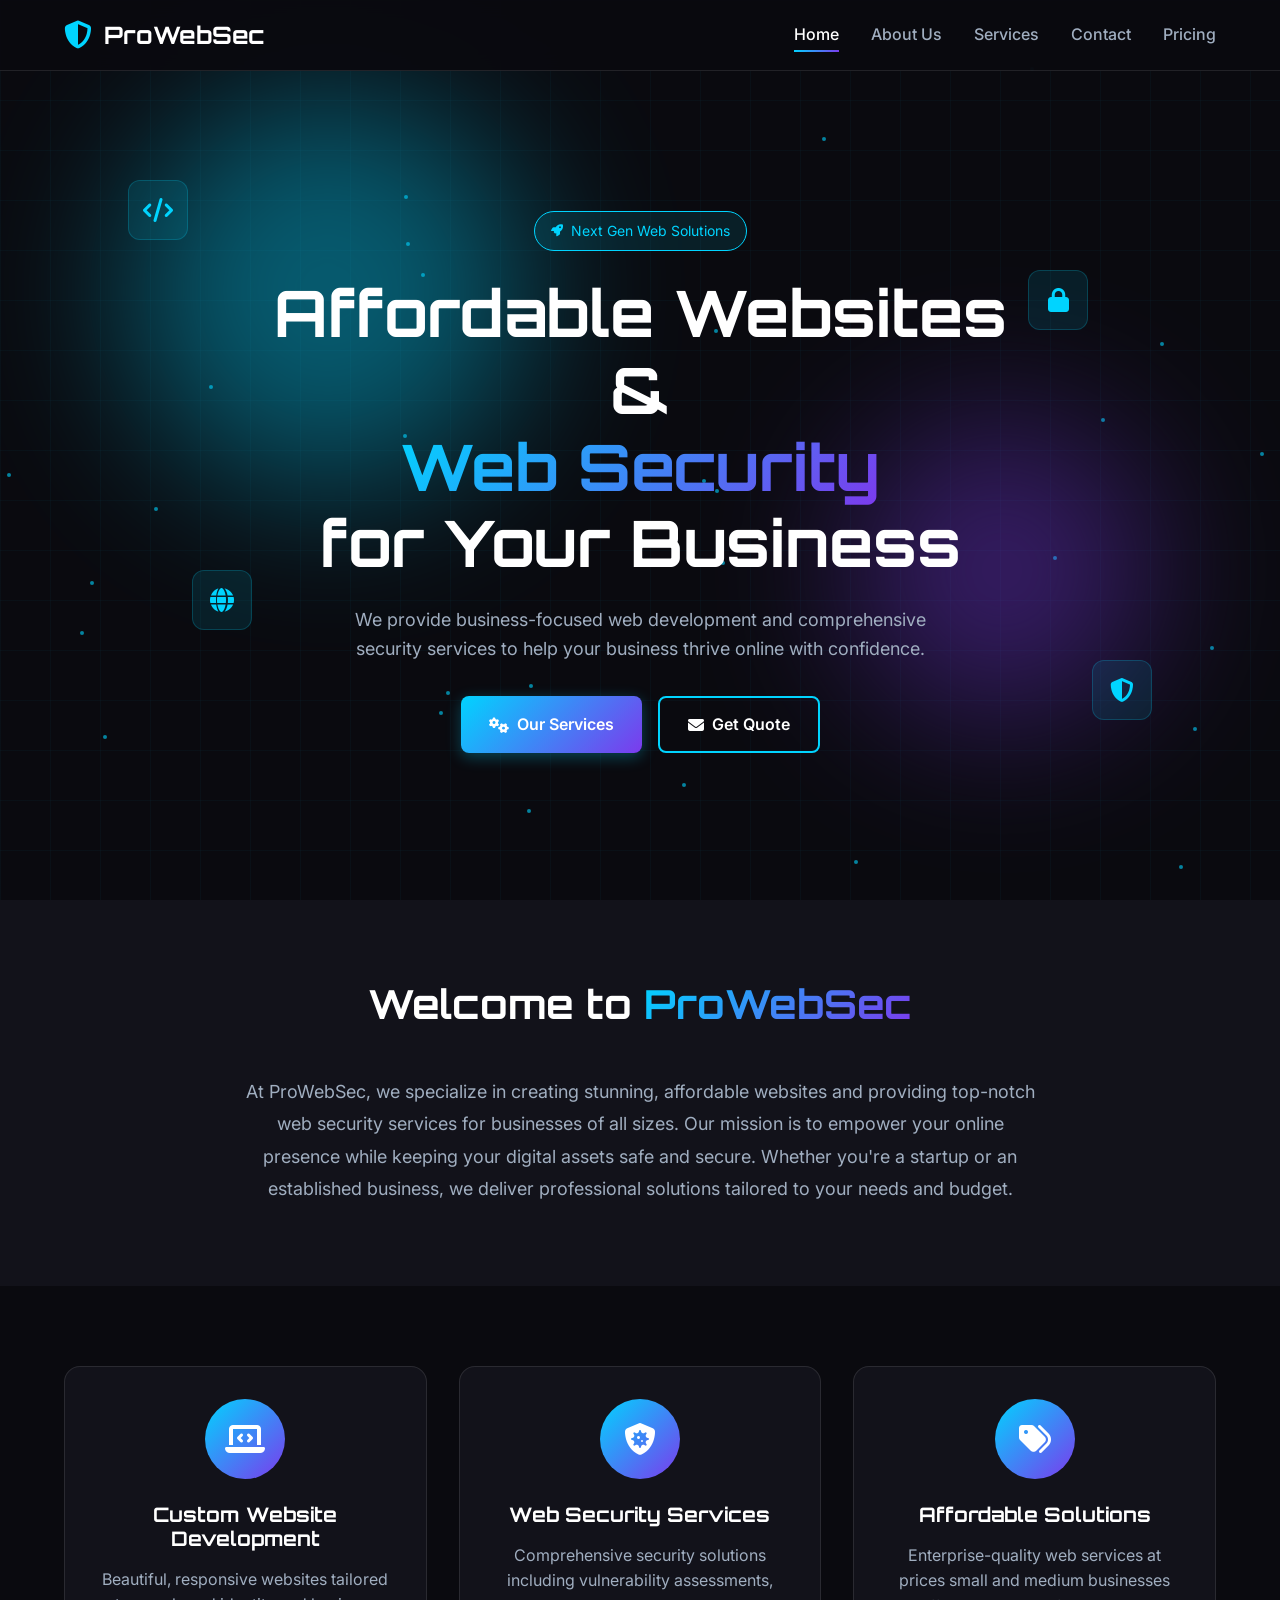
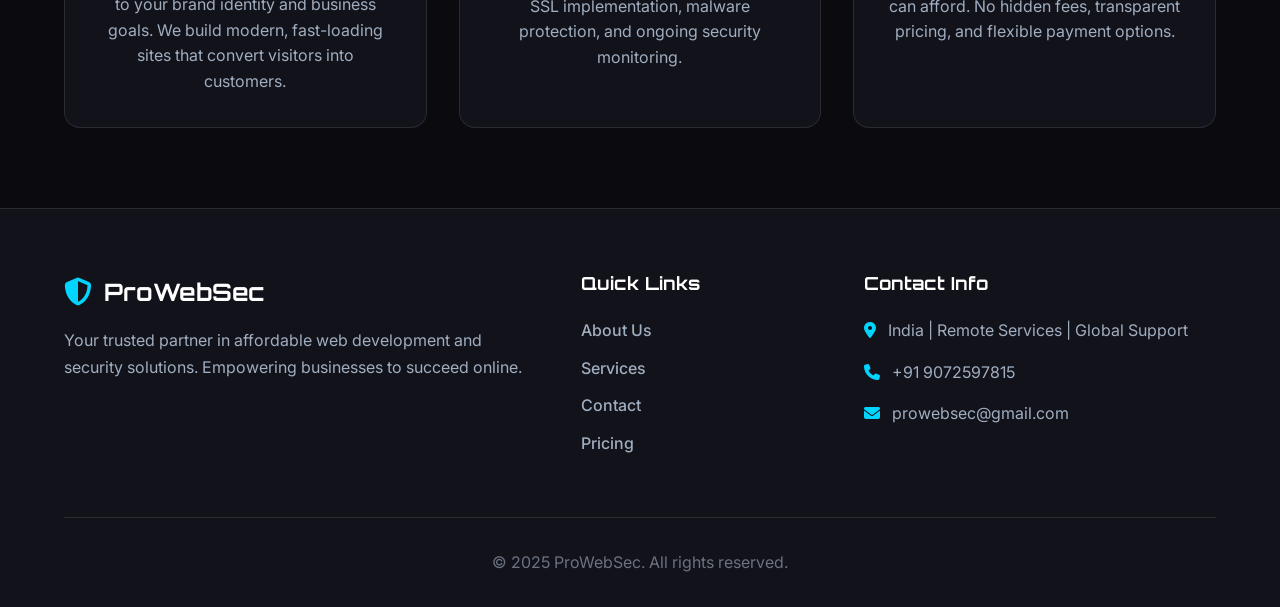
<file: index.html>
<!DOCTYPE html>
<html lang="en">
<head>
  <meta charset="UTF-8">
  <meta name="viewport" content="width=device-width, initial-scale=1.0">
  <title>ProWebSec - Affordable Websites & Web Security</title>
  <link rel="stylesheet" href="styles.css">
  <link rel="stylesheet" href="https://cdnjs.cloudflare.com/ajax/libs/font-awesome/6.5.1/css/all.min.css">
  <link href="https://fonts.googleapis.com/css2?family=Inter:wght@300;400;500;600;700&family=Orbitron:wght@400;500;600;700;800&display=swap" rel="stylesheet">
</head>
<body>
  <!-- Navigation -->
  <nav class="navbar">
    <div class="nav-container">
      <a href="/" class="logo">
        <i class="fas fa-shield-halved"></i>
        <span>ProWebSec</span>
      </a>
      <button class="hamburger" id="hamburger">
        <span></span>
        <span></span>
        <span></span>
      </button>
      <ul class="nav-menu" id="nav-menu">
        <li><a href="/" class="nav-link active">Home</a></li>
        <li><a href="/about" class="nav-link">About Us</a></li>
        <li><a href="/services" class="nav-link">Services</a></li>
        <li><a href="/contact" class="nav-link">Contact</a></li>
        <li><a href="/pricing" class="nav-link">Pricing</a></li>
      </ul>
    </div>
  </nav>

  <!-- Hero Section -->
  <section class="hero">
    <div class="hero-bg">
      <div class="grid-overlay"></div>
      <div class="particles" id="particles"></div>
      <div class="glow-orb glow-orb-1"></div>
      <div class="glow-orb glow-orb-2"></div>
    </div>
    <div class="hero-content">
      <span class="badge">
        <i class="fas fa-rocket"></i> Next Gen Web Solutions
      </span>
      <h1>Affordable Websites &<br><span class="gradient-text">Web Security</span><br>for Your Business</h1>
      <p class="hero-subtitle">We provide business-focused web development and comprehensive security services to help your business thrive online with confidence.</p>
      <div class="hero-buttons">
        <a href="/services" class="btn btn-primary">
          <i class="fas fa-cogs"></i> Our Services
        </a>
        <a href="/contact" class="btn btn-secondary">
          <i class="fas fa-envelope"></i> Get Quote
        </a>
      </div>
    </div>
    <div class="hero-icons">
      <div class="floating-icon"><i class="fas fa-code"></i></div>
      <div class="floating-icon"><i class="fas fa-lock"></i></div>
      <div class="floating-icon"><i class="fas fa-globe"></i></div>
      <div class="floating-icon"><i class="fas fa-shield-alt"></i></div>
    </div>
  </section>

  <!-- Intro Section -->
  <section class="intro section">
    <div class="container">
      <h2 class="section-title">Welcome to <span class="gradient-text">ProWebSec</span></h2>
      <p class="intro-text">At ProWebSec, we specialize in creating stunning, affordable websites and providing top-notch web security services for businesses of all sizes. Our mission is to empower your online presence while keeping your digital assets safe and secure. Whether you're a startup or an established business, we deliver professional solutions tailored to your needs and budget.</p>
    </div>
  </section>

  <!-- Features Section -->
  <section class="features section">
    <div class="container">
      <div class="features-grid">
        <div class="feature-card">
          <div class="feature-icon">
            <i class="fas fa-laptop-code"></i>
          </div>
          <h3>Custom Website Development</h3>
          <p>Beautiful, responsive websites tailored to your brand identity and business goals. We build modern, fast-loading sites that convert visitors into customers.</p>
        </div>
        <div class="feature-card">
          <div class="feature-icon">
            <i class="fas fa-shield-virus"></i>
          </div>
          <h3>Web Security Services</h3>
          <p>Comprehensive security solutions including vulnerability assessments, SSL implementation, malware protection, and ongoing security monitoring.</p>
        </div>
        <div class="feature-card">
          <div class="feature-icon">
            <i class="fas fa-tags"></i>
          </div>
          <h3>Affordable Solutions</h3>
          <p>Enterprise-quality web services at prices small and medium businesses can afford. No hidden fees, transparent pricing, and flexible payment options.</p>
        </div>
      </div>
    </div>
  </section>

  <!-- Footer -->
  <footer class="footer">
    <div class="container">
      <div class="footer-grid">
        <div class="footer-brand">
          <a href="index.html" class="logo">
            <i class="fas fa-shield-halved"></i>
            <span>ProWebSec</span>
          </a>
          <p>Your trusted partner in affordable web development and security solutions. Empowering businesses to succeed online.</p>
        </div>
        <div class="footer-links">
          <h4>Quick Links</h4>
          <ul>
          
        <li><a href="/about" class="nav-link">About Us</a></li>
        <li><a href="/services" class="nav-link">Services</a></li>
        <li><a href="/contact" class="nav-link">Contact</a></li>
        <li><a href="/pricing" class="nav-link">Pricing</a></li>
          </ul>
        </div>
        <div class="footer-contact">
          <h4>Contact Info</h4>
          <ul>
            <li><i class="fas fa-map-marker-alt"></i> India | Remote Services | Global Support</li>
            <li><i class="fas fa-phone"></i> +91 9072597815</li>
            <li><i class="fas fa-envelope"></i> prowebsec@gmail.com</li>
          </ul>
        </div>
      </div>
      <div class="footer-bottom">
        <p>&copy; 2025 ProWebSec. All rights reserved.</p>
      </div>
    </div>
  </footer>

  <script src="script.js"></script>
</body>
</html>
</file>
<file: styles.css>
/* ===== CSS Variables ===== */
:root {
  --primary: #00d4ff;
  --primary-dark: #00a8cc;
  --secondary: #7c3aed;
  --accent: #10b981;
  --bg-dark: #0a0a0f;
  --bg-card: #12121a;
  --bg-card-hover: #1a1a25;
  --text-primary: #ffffff;
  --text-secondary: #a0aec0;
  --text-muted: #6b7280;
  --border-color: rgba(255, 255, 255, 0.1);
  --glow-primary: rgba(0, 212, 255, 0.3);
  --glow-secondary: rgba(124, 58, 237, 0.3);
  --gradient: linear-gradient(135deg, var(--primary) 0%, var(--secondary) 100%);
}

/* ===== Reset & Base ===== */
* {
  margin: 0;
  padding: 0;
  box-sizing: border-box;
}

html {
  scroll-behavior: smooth;
}

body {
  font-family: "Inter", sans-serif;
  background-color: var(--bg-dark);
  color: var(--text-primary);
  line-height: 1.6;
  overflow-x: hidden;
}

h1,
h2,
h3,
h4,
h5,
h6 {
  font-family: "Orbitron", sans-serif;
  font-weight: 700;
  line-height: 1.2;
}

a {
  text-decoration: none;
  color: inherit;
  transition: all 0.3s ease;
}

ul {
  list-style: none;
}

img {
  max-width: 100%;
  height: auto;
}

.container {
  max-width: 1200px;
  margin: 0 auto;
  padding: 0 1.5rem;
}

.section {
  padding: 5rem 0;
}

.section-title {
  font-size: 2.5rem;
  text-align: center;
  margin-bottom: 3rem;
}

.gradient-text {
  background: var(--gradient);
  -webkit-background-clip: text;
  -webkit-text-fill-color: transparent;
  background-clip: text;
}

/* ===== Buttons ===== */
.btn {
  display: inline-flex;
  align-items: center;
  justify-content: center;
  gap: 0.5rem;
  padding: 0.875rem 1.75rem;
  border-radius: 8px;
  font-weight: 600;
  font-size: 1rem;
  cursor: pointer;
  border: none;
  transition: all 0.3s ease;
}

.btn-primary {
  background: var(--gradient);
  color: var(--text-primary);
  box-shadow: 0 4px 15px var(--glow-primary);
}

.btn-primary:hover {
  transform: translateY(-2px);
  box-shadow: 0 6px 25px var(--glow-primary);
}

.btn-secondary {
  background: transparent;
  color: var(--text-primary);
  border: 2px solid var(--primary);
}

.btn-secondary:hover {
  background: var(--primary);
  color: var(--bg-dark);
}

.btn-block {
  width: 100%;
}

.btn-lg {
  padding: 1rem 2.5rem;
  font-size: 1.125rem;
}

/* ===== Navigation ===== */
.navbar {
  position: fixed;
  top: 0;
  left: 0;
  right: 0;
  z-index: 1000;
  background: rgba(10, 10, 15, 0.95);
  backdrop-filter: blur(10px);
  border-bottom: 1px solid var(--border-color);
  padding: 1rem 0;
}

.nav-container {
  max-width: 1200px;
  margin: 0 auto;
  padding: 0 1.5rem;
  display: flex;
  align-items: center;
  justify-content: space-between;
}

.logo {
  display: flex;
  align-items: center;
  gap: 0.75rem;
  font-family: "Orbitron", sans-serif;
  font-size: 1.5rem;
  font-weight: 700;
  color: var(--text-primary);
}

.logo i {
  font-size: 1.75rem;
  color: var(--primary);
}

.nav-menu {
  display: flex;
  align-items: center;
  gap: 2rem;
}

.nav-link {
  color: var(--text-secondary);
  font-weight: 500;
  padding: 0.5rem 0;
  position: relative;
}

.nav-link::after {
  content: "";
  position: absolute;
  bottom: 0;
  left: 0;
  width: 0;
  height: 2px;
  background: var(--gradient);
  transition: width 0.3s ease;
}

.nav-link:hover,
.nav-link.active {
  color: var(--text-primary);
}

.nav-link:hover::after,
.nav-link.active::after {
  width: 100%;
}

.hamburger {
  display: none;
  flex-direction: column;
  gap: 5px;
  background: none;
  border: none;
  cursor: pointer;
  padding: 0.5rem;
}

.hamburger span {
  display: block;
  width: 25px;
  height: 2px;
  background: var(--text-primary);
  transition: all 0.3s ease;
}

.hamburger.active span:nth-child(1) {
  transform: rotate(45deg) translate(5px, 5px);
}

.hamburger.active span:nth-child(2) {
  opacity: 0;
}

.hamburger.active span:nth-child(3) {
  transform: rotate(-45deg) translate(5px, -5px);
}

/* ===== Hero Section ===== */
.hero {
  min-height: 100vh;
  display: flex;
  align-items: center;
  justify-content: center;
  position: relative;
  padding: 8rem 1.5rem 4rem;
  overflow: hidden;
}

.hero-bg {
  position: absolute;
  inset: 0;
  z-index: 0;
}

.grid-overlay {
  position: absolute;
  inset: 0;
  background-image: linear-gradient(rgba(0, 212, 255, 0.03) 1px, transparent 1px),
    linear-gradient(90deg, rgba(0, 212, 255, 0.03) 1px, transparent 1px);
  background-size: 50px 50px;
}

.particles {
  position: absolute;
  inset: 0;
}

.particle {
  position: absolute;
  width: 4px;
  height: 4px;
  background: var(--primary);
  border-radius: 50%;
  opacity: 0.6;
  animation: float 6s infinite ease-in-out;
}

@keyframes float {
  0%,
  100% {
    transform: translateY(0) scale(1);
    opacity: 0.6;
  }
  50% {
    transform: translateY(-20px) scale(1.2);
    opacity: 1;
  }
}

.glow-orb {
  position: absolute;
  border-radius: 50%;
  filter: blur(80px);
  opacity: 0.4;
}

.glow-orb-1 {
  width: 400px;
  height: 400px;
  background: var(--primary);
  top: 10%;
  left: 10%;
  animation: pulse 8s infinite ease-in-out;
}

.glow-orb-2 {
  width: 300px;
  height: 300px;
  background: var(--secondary);
  bottom: 20%;
  right: 10%;
  animation: pulse 8s infinite ease-in-out 2s;
}

@keyframes pulse {
  0%,
  100% {
    opacity: 0.3;
    transform: scale(1);
  }
  50% {
    opacity: 0.5;
    transform: scale(1.1);
  }
}

.hero-content {
  position: relative;
  z-index: 1;
  text-align: center;
  max-width: 800px;
}

.badge {
  display: inline-flex;
  align-items: center;
  gap: 0.5rem;
  padding: 0.5rem 1rem;
  background: rgba(0, 212, 255, 0.1);
  border: 1px solid var(--primary);
  border-radius: 50px;
  font-size: 0.875rem;
  color: var(--primary);
  margin-bottom: 1.5rem;
  animation: fadeInUp 0.6s ease;
}

.badge i {
  font-size: 0.75rem;
}

.hero h1 {
  font-size: clamp(2.5rem, 6vw, 4rem);
  margin-bottom: 1.5rem;
  animation: fadeInUp 0.6s ease 0.2s backwards;
}

.hero-subtitle {
  font-size: 1.125rem;
  color: var(--text-secondary);
  margin-bottom: 2rem;
  max-width: 600px;
  margin-left: auto;
  margin-right: auto;
  animation: fadeInUp 0.6s ease 0.4s backwards;
}

.hero-buttons {
  display: flex;
  flex-wrap: wrap;
  gap: 1rem;
  justify-content: center;
  animation: fadeInUp 0.6s ease 0.6s backwards;
}

@keyframes fadeInUp {
  from {
    opacity: 0;
    transform: translateY(20px);
  }
  to {
    opacity: 1;
    transform: translateY(0);
  }
}

.hero-icons {
  position: absolute;
  inset: 0;
  z-index: 0;
  pointer-events: none;
}

.floating-icon {
  position: absolute;
  width: 60px;
  height: 60px;
  display: flex;
  align-items: center;
  justify-content: center;
  background: rgba(0, 212, 255, 0.1);
  border: 1px solid rgba(0, 212, 255, 0.2);
  border-radius: 12px;
  color: var(--primary);
  font-size: 1.5rem;
  animation: floatIcon 6s infinite ease-in-out;
}

.floating-icon:nth-child(1) {
  top: 20%;
  left: 10%;
  animation-delay: 0s;
}
.floating-icon:nth-child(2) {
  top: 30%;
  right: 15%;
  animation-delay: 1s;
}
.floating-icon:nth-child(3) {
  bottom: 30%;
  left: 15%;
  animation-delay: 2s;
}
.floating-icon:nth-child(4) {
  bottom: 20%;
  right: 10%;
  animation-delay: 3s;
}

@keyframes floatIcon {
  0%,
  100% {
    transform: translateY(0) rotate(0deg);
  }
  50% {
    transform: translateY(-15px) rotate(5deg);
  }
}

/* ===== Page Header ===== */
.page-header {
  position: relative;
  padding: 10rem 1.5rem 5rem;
  text-align: center;
  overflow: hidden;
}

.page-header h1 {
  font-size: clamp(2rem, 5vw, 3.5rem);
  margin-bottom: 1rem;
}

.page-header p {
  font-size: 1.125rem;
  color: var(--text-secondary);
  max-width: 600px;
  margin: 0 auto;
}

/* ===== Intro Section ===== */
.intro {
  background: var(--bg-card);
}

.intro-text {
  font-size: 1.125rem;
  color: var(--text-secondary);
  text-align: center;
  max-width: 800px;
  margin: 0 auto;
  line-height: 1.8;
}

/* ===== Features Section ===== */
.features-grid {
  display: grid;
  grid-template-columns: repeat(auto-fit, minmax(300px, 1fr));
  gap: 2rem;
}

.feature-card {
  background: var(--bg-card);
  border: 1px solid var(--border-color);
  border-radius: 16px;
  padding: 2rem;
  text-align: center;
  transition: all 0.3s ease;
}

.feature-card:hover {
  background: var(--bg-card-hover);
  border-color: var(--primary);
  transform: translateY(-5px);
  box-shadow: 0 10px 40px var(--glow-primary);
}

.feature-icon {
  width: 80px;
  height: 80px;
  margin: 0 auto 1.5rem;
  display: flex;
  align-items: center;
  justify-content: center;
  background: var(--gradient);
  border-radius: 50%;
  font-size: 2rem;
  color: var(--text-primary);
}

.feature-card h3 {
  font-size: 1.25rem;
  margin-bottom: 1rem;
}

.feature-card p {
  color: var(--text-secondary);
}

/* ===== About Section ===== */
.about-main h2 {
  font-size: 2rem;
  margin-bottom: 2rem;
  text-align: center;
}

.about-text p {
  color: var(--text-secondary);
  margin-bottom: 1.5rem;
  font-size: 1.0625rem;
  line-height: 1.8;
}

/* ===== Values Section ===== */
.values {
  background: var(--bg-card);
}

.values-grid {
  display: grid;
  grid-template-columns: repeat(auto-fit, minmax(280px, 1fr));
  gap: 2rem;
}

.value-card {
  background: var(--bg-dark);
  border: 1px solid var(--border-color);
  border-radius: 16px;
  padding: 2rem;
  text-align: center;
  transition: all 0.3s ease;
}

.value-card:hover {
  border-color: var(--primary);
  box-shadow: 0 0 30px var(--glow-primary);
}

.value-icon {
  width: 70px;
  height: 70px;
  margin: 0 auto 1.5rem;
  display: flex;
  align-items: center;
  justify-content: center;
  background: rgba(0, 212, 255, 0.1);
  border: 1px solid var(--primary);
  border-radius: 50%;
  font-size: 1.75rem;
  color: var(--primary);
}

.value-card h3 {
  font-size: 1.25rem;
  margin-bottom: 1rem;
}

.value-card p {
  color: var(--text-secondary);
}

/* ===== Services Section ===== */
.services-grid {
  display: grid;
  grid-template-columns: repeat(auto-fit, minmax(280px, 1fr));
  gap: 2rem;
}

.service-card {
  background: var(--bg-card);
  border: 1px solid var(--border-color);
  border-radius: 16px;
  padding: 2rem;
  transition: all 0.3s ease;
}

.service-card:hover {
  border-color: var(--primary);
  transform: translateY(-5px);
  box-shadow: 0 10px 40px var(--glow-primary);
}

.service-icon {
  width: 60px;
  height: 60px;
  display: flex;
  align-items: center;
  justify-content: center;
  background: var(--gradient);
  border-radius: 12px;
  font-size: 1.5rem;
  color: var(--text-primary);
  margin-bottom: 1.5rem;
}

.service-card h3 {
  font-size: 1.25rem;
  margin-bottom: 1rem;
}

.service-card > p {
  color: var(--text-secondary);
  margin-bottom: 1.5rem;
}

.service-features {
  margin-bottom: 1.5rem;
}

.service-features li {
  display: flex;
  align-items: center;
  gap: 0.75rem;
  color: var(--text-secondary);
  margin-bottom: 0.75rem;
}

.service-features li i {
  color: var(--accent);
  font-size: 0.875rem;
}

/* ===== Process Section ===== */
.process {
  background: var(--bg-card);
}

.process-grid {
  display: grid;
  grid-template-columns: repeat(auto-fit, minmax(220px, 1fr));
  gap: 2rem;
}

.process-step {
  text-align: center;
  position: relative;
}

.step-number {
  width: 60px;
  height: 60px;
  margin: 0 auto 1.5rem;
  display: flex;
  align-items: center;
  justify-content: center;
  background: var(--gradient);
  border-radius: 50%;
  font-family: "Orbitron", sans-serif;
  font-size: 1.5rem;
  font-weight: 700;
}

.process-step h3 {
  font-size: 1.125rem;
  margin-bottom: 0.75rem;
}

.process-step p {
  color: var(--text-secondary);
}

/* ===== CTA Section ===== */
.cta {
  text-align: center;
}

.cta-content h2 {
  font-size: 2.5rem;
  margin-bottom: 1rem;
}

.cta-content p {
  color: var(--text-secondary);
  font-size: 1.125rem;
  margin-bottom: 2rem;
}

/* ===== Contact Section ===== */
.contact-grid {
  display: grid;
  grid-template-columns: 1fr 1fr;
  gap: 3rem;
}

.contact-form-wrapper h2,
.contact-info-wrapper h2 {
  font-size: 1.75rem;
  margin-bottom: 2rem;
}

.contact-form {
  display: flex;
  flex-direction: column;
  gap: 1.5rem;
}

.form-group {
  display: flex;
  flex-direction: column;
  gap: 0.5rem;
}

.form-group label {
  font-weight: 500;
  color: var(--text-secondary);
}

.form-group input,
.form-group select,
.form-group textarea {
  padding: 1rem;
  background: var(--bg-card);
  border: 1px solid var(--border-color);
  border-radius: 8px;
  color: var(--text-primary);
  font-family: "Inter", sans-serif;
  font-size: 1rem;
  transition: all 0.3s ease;
}

.form-group input:focus,
.form-group select:focus,
.form-group textarea:focus {
  outline: none;
  border-color: var(--primary);
  box-shadow: 0 0 0 3px var(--glow-primary);
}

.form-group textarea {
  resize: vertical;
  min-height: 120px;
}

.form-group select {
  cursor: pointer;
}

.contact-info-cards {
  display: flex;
  flex-direction: column;
  gap: 1.5rem;
  margin-bottom: 2rem;
}

.contact-info-card {
  display: flex;
  align-items: flex-start;
  gap: 1rem;
  padding: 1.5rem;
  background: var(--bg-card);
  border: 1px solid var(--border-color);
  border-radius: 12px;
  transition: all 0.3s ease;
}

.contact-info-card:hover {
  border-color: var(--primary);
}

.info-icon {
  width: 50px;
  height: 50px;
  display: flex;
  align-items: center;
  justify-content: center;
  background: var(--gradient);
  border-radius: 10px;
  font-size: 1.25rem;
  flex-shrink: 0;
}

.info-content h4 {
  font-family: "Inter", sans-serif;
  font-size: 1rem;
  margin-bottom: 0.25rem;
}

.info-content p {
  color: var(--text-secondary);
}

.social-links h4 {
  font-family: "Inter", sans-serif;
  font-size: 1rem;
  margin-bottom: 1rem;
}

.social-icons {
  display: flex;
  gap: 1rem;
}

.social-icon {
  width: 45px;
  height: 45px;
  display: flex;
  align-items: center;
  justify-content: center;
  background: var(--bg-card);
  border: 1px solid var(--border-color);
  border-radius: 10px;
  font-size: 1.125rem;
  color: var(--text-secondary);
  transition: all 0.3s ease;
}

.social-icon:hover {
  background: var(--primary);
  border-color: var(--primary);
  color: var(--bg-dark);
  transform: translateY(-3px);
}

/* ===== Location Section ===== */
.location-banner {
  display: flex;
  align-items: center;
  gap: 2rem;
  padding: 2.5rem;
  background: var(--bg-card);
  border: 1px solid var(--border-color);
  border-radius: 16px;
}

.location-banner > i {
  font-size: 4rem;
  color: var(--primary);
}

.location-text h3 {
  font-size: 1.5rem;
  margin-bottom: 0.5rem;
}

.location-text p {
  color: var(--text-secondary);
}

/* ===== Pricing Section ===== */
.pricing-grid {
  display: grid;
  grid-template-columns: repeat(auto-fit, minmax(300px, 1fr));
  gap: 2rem;
  align-items: start;
}

.pricing-card {
  background: var(--bg-card);
  border: 1px solid var(--border-color);
  border-radius: 20px;
  padding: 2.5rem 2rem;
  position: relative;
  transition: all 0.3s ease;
}

.pricing-card:hover {
  border-color: var(--primary);
  transform: translateY(-5px);
}

.pricing-card.featured {
  border-color: var(--primary);
  background: linear-gradient(180deg, rgba(0, 212, 255, 0.1) 0%, var(--bg-card) 100%);
  transform: scale(1.05);
  box-shadow: 0 20px 60px var(--glow-primary);
}

.pricing-card.featured:hover {
  transform: scale(1.05) translateY(-5px);
}

.featured-badge {
  position: absolute;
  top: -12px;
  left: 50%;
  transform: translateX(-50%);
  padding: 0.5rem 1.5rem;
  background: var(--gradient);
  border-radius: 50px;
  font-size: 0.875rem;
  font-weight: 600;
  white-space: nowrap;
}

.pricing-header {
  text-align: center;
  margin-bottom: 2rem;
  padding-bottom: 2rem;
  border-bottom: 1px solid var(--border-color);
}

.pricing-header h3 {
  font-size: 1.5rem;
  margin-bottom: 1rem;
}

.price {
  font-family: "Orbitron", sans-serif;
  font-size: 3rem;
  font-weight: 700;
  background: var(--gradient);
  -webkit-background-clip: text;
  -webkit-text-fill-color: transparent;
  background-clip: text;
}

.pricing-header p {
  color: var(--text-secondary);
  margin-top: 0.5rem;
}

.pricing-features {
  margin-bottom: 2rem;
}

.pricing-features li {
  display: flex;
  align-items: center;
  gap: 0.75rem;
  padding: 0.75rem 0;
  border-bottom: 1px solid var(--border-color);
  color: var(--text-secondary);
}

.pricing-features li:last-child {
  border-bottom: none;
}

.pricing-features li i {
  color: var(--accent);
}

/* ===== Maintenance Section ===== */
.maintenance-grid {
  display: grid;
  grid-template-columns: repeat(auto-fit, minmax(280px, 1fr));
  gap: 2rem;
  max-width: 700px;
  margin: 0 auto;
}

.maintenance-card {
  background: var(--bg-card);
  border: 1px solid var(--border-color);
  border-radius: 16px;
  padding: 2rem;
  text-align: center;
  transition: all 0.3s ease;
}

.maintenance-card:hover {
  border-color: var(--primary);
  transform: translateY(-5px);
}

.maintenance-icon {
  width: 70px;
  height: 70px;
  margin: 0 auto 1.5rem;
  display: flex;
  align-items: center;
  justify-content: center;
  background: rgba(0, 212, 255, 0.1);
  border: 1px solid var(--primary);
  border-radius: 50%;
  font-size: 1.75rem;
  color: var(--primary);
}

.maintenance-card h3 {
  font-size: 1.5rem;
  margin-bottom: 1rem;
}

.maintenance-price {
  font-family: "Orbitron", sans-serif;
  font-size: 2rem;
  font-weight: 700;
  color: var(--primary);
  margin-bottom: 1.5rem;
}

.maintenance-price span {
  font-size: 1rem;
  color: var(--text-secondary);
}

.maintenance-card ul {
  text-align: left;
  margin-bottom: 1.5rem;
}

.maintenance-card ul li {
  display: flex;
  align-items: center;
  gap: 0.75rem;
  color: var(--text-secondary);
  padding: 0.5rem 0;
}

.maintenance-card ul li i {
  color: var(--accent);
}

/* ===== Pricing Note ===== */
.note-card {
  display: flex;
  align-items: flex-start;
  gap: 1.5rem;
  padding: 2rem;
  background: rgba(0, 212, 255, 0.05);
  border: 1px solid var(--primary);
  border-radius: 16px;
}

.note-card > i {
  font-size: 2rem;
  color: var(--primary);
  flex-shrink: 0;
}

.note-content h3 {
  font-size: 1.25rem;
  margin-bottom: 1rem;
}

.note-content ul li {
  display: flex;
  align-items: center;
  gap: 0.5rem;
  color: var(--text-secondary);
  margin-bottom: 0.5rem;
}

.note-content ul li::before {
  content: "•";
  color: var(--primary);
}

/* ===== Footer ===== */
.footer {
  background: var(--bg-card);
  border-top: 1px solid var(--border-color);
  padding: 4rem 0 2rem;
}

.footer-grid {
  display: grid;
  grid-template-columns: 2fr 1fr 1.5fr;
  gap: 3rem;
  margin-bottom: 3rem;
}

.footer-brand .logo {
  margin-bottom: 1rem;
}

.footer-brand p {
  color: var(--text-secondary);
  line-height: 1.7;
}

.footer-links h4,
.footer-contact h4 {
  font-family: "Orbitron", sans-serif;
  font-size: 1.125rem;
  margin-bottom: 1.5rem;
}

.footer-links ul li {
  margin-bottom: 0.75rem;
}

.footer-links ul li a {
  color: var(--text-secondary);
}

.footer-links ul li a:hover {
  color: var(--primary);
}

.footer-contact ul li {
  display: flex;
  align-items: flex-start;
  gap: 0.75rem;
  color: var(--text-secondary);
  margin-bottom: 1rem;
}

.footer-contact ul li i {
  color: var(--primary);
  margin-top: 0.25rem;
}

.footer-bottom {
  padding-top: 2rem;
  border-top: 1px solid var(--border-color);
  text-align: center;
  color: var(--text-muted);
}

/* ===== Responsive Design ===== */
@media (max-width: 992px) {
  .footer-grid {
    grid-template-columns: 1fr 1fr;
  }

  .footer-brand {
    grid-column: span 2;
  }

  .pricing-card.featured {
    transform: scale(1);
  }

  .pricing-card.featured:hover {
    transform: translateY(-5px);
  }
}

@media (max-width: 768px) {
  .hamburger {
    display: flex;
  }

  .nav-menu {
    position: fixed;
    top: 70px;
    left: 0;
    right: 0;
    background: rgba(10, 10, 15, 0.98);
    flex-direction: column;
    padding: 2rem;
    gap: 1rem;
    transform: translateX(-100%);
    transition: transform 0.3s ease;
  }

  .nav-menu.active {
    transform: translateX(0);
  }

  .hero h1 {
    font-size: 2rem;
  }

  .section-title {
    font-size: 2rem;
  }

  .contact-grid {
    grid-template-columns: 1fr;
  }

  .footer-grid {
    grid-template-columns: 1fr;
  }

  .footer-brand {
    grid-column: span 1;
  }

  .location-banner {
    flex-direction: column;
    text-align: center;
  }

  .floating-icon {
    display: none;
  }
}

@media (max-width: 480px) {
  .hero-buttons {
    flex-direction: column;
  }

  .hero-buttons .btn {
    width: 100%;
  }

  .pricing-grid {
    grid-template-columns: 1fr;
  }

  .process-grid {
    grid-template-columns: 1fr;
  }
}

/* THANK YOU PAGE BOX */
.thank-you-box {
  max-width: 720px;
  margin: 0 auto;
  padding: 40px 35px;
  background: rgba(15, 17, 23, 0.85);
  border: 1px solid rgba(0, 212, 255, 0.25);
  border-radius: 16px;
  box-shadow:
    0 0 25px rgba(0, 212, 255, 0.15),
    inset 0 0 20px rgba(0, 212, 255, 0.05);
  text-align: center;
}

/* Title */
.thank-title {
  font-size: 28px;
  margin-bottom: 20px;
  color: #ffffff;
}

.thank-title i {
  color: #00d4ff;
  margin-right: 8px;
}

/* Paragraphs */
.thank-you-box p {
  color: #cfd8dc;
  font-size: 16px;
  line-height: 1.7;
  margin-bottom: 14px;
}

/* Next steps */
.next-steps {
  margin-top: 25px;
  text-align: left;
}

.next-steps h3 {
  color: #ffffff;
  margin-bottom: 10px;
}

.next-steps ul {
  padding-left: 0;
  list-style: none;
}

.next-steps li {
  color: #cfd8dc;
  padding: 6px 0;
  font-size: 15px;
}

/* Buttons center */
.action-buttons.center {
  margin-top: 30px;
  display: flex;
  justify-content: center;
  gap: 15px;
  flex-wrap: wrap;
}
</file>
